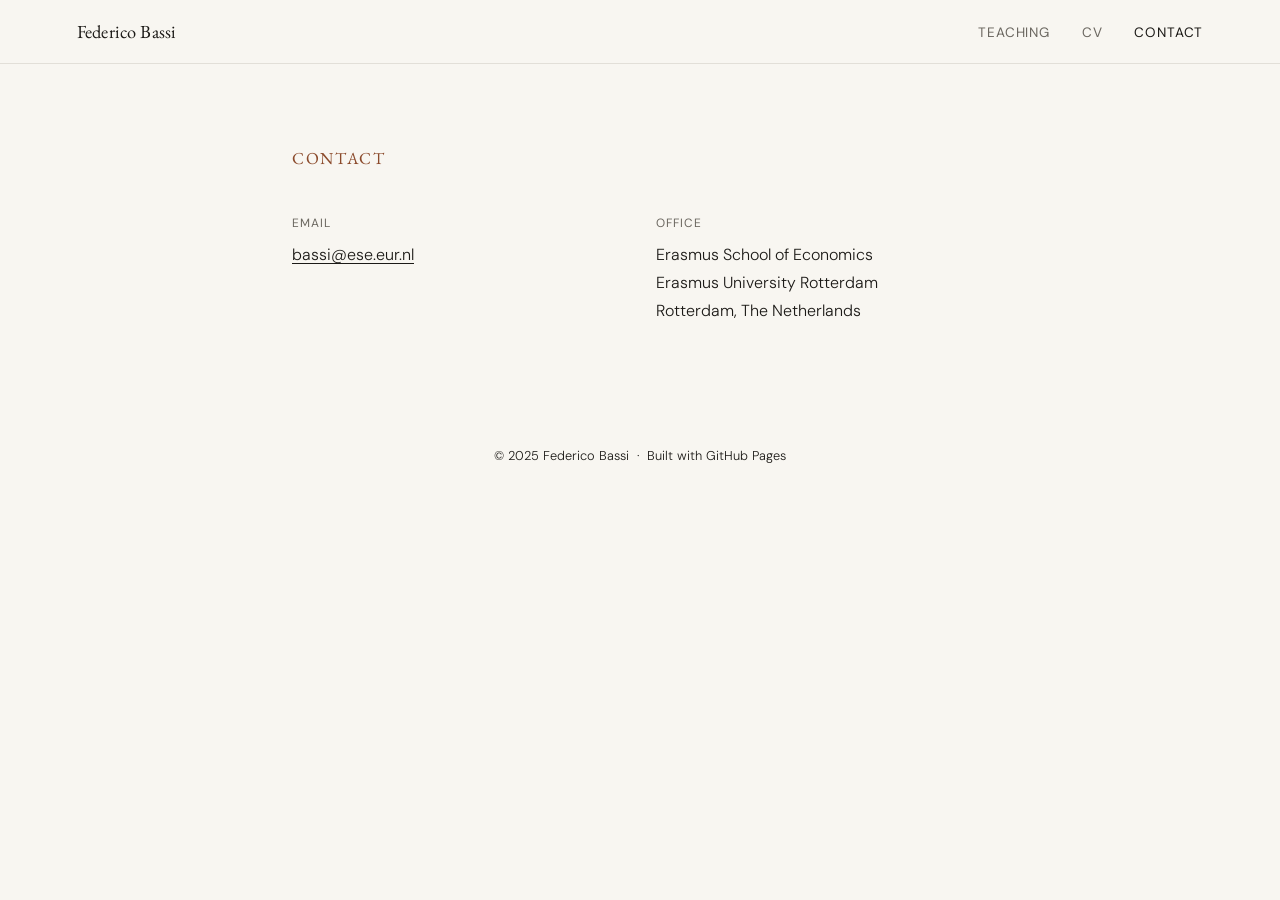
<file: contact.html>
<!DOCTYPE html>
<html lang="en">
<head>
  <meta charset="UTF-8" />
  <meta name="viewport" content="width=device-width, initial-scale=1.0" />
  <title>Contact — Federico Bassi</title>
  <link rel="preconnect" href="https://fonts.googleapis.com" />
  <link rel="preconnect" href="https://fonts.gstatic.com" crossorigin />
  <link href="https://fonts.googleapis.com/css2?family=EB+Garamond:ital,wght@0,400;0,500;1,400&family=DM+Sans:wght@300;400;500&display=swap" rel="stylesheet" />
  <link rel="stylesheet" href="style.css" />
</head>
<body>
  <nav>
    <a class="nav-name" href="index.html">Federico Bassi</a>
    <ul class="nav-links">
      <li><a href="teaching.html">Teaching</a></li>
      <li><a href="cv.html">CV</a></li>
      <li><a href="contact.html" class="active">Contact</a></li>
    </ul>
  </nav>

  <main>
    <section>
      <h2>Contact</h2>
      <div class="contact-grid">
        <div class="contact-block">
          <p class="label">Email</p>
          <p class="value"><a href="mailto:bassi@ese.eur.nl">bassi@ese.eur.nl</a></p>
        </div>
        <div class="contact-block">
          <p class="label">Office</p>
          <p class="value">
            Erasmus School of Economics<br>
            Erasmus University Rotterdam<br>
            Rotterdam, The Netherlands
          </p>
        </div>
      </div>
    </section>
  </main>

  <footer>
    <p>&copy; 2025 Federico Bassi &nbsp;·&nbsp; Built with GitHub Pages</p>
  </footer>
</body>
</html>
</file>
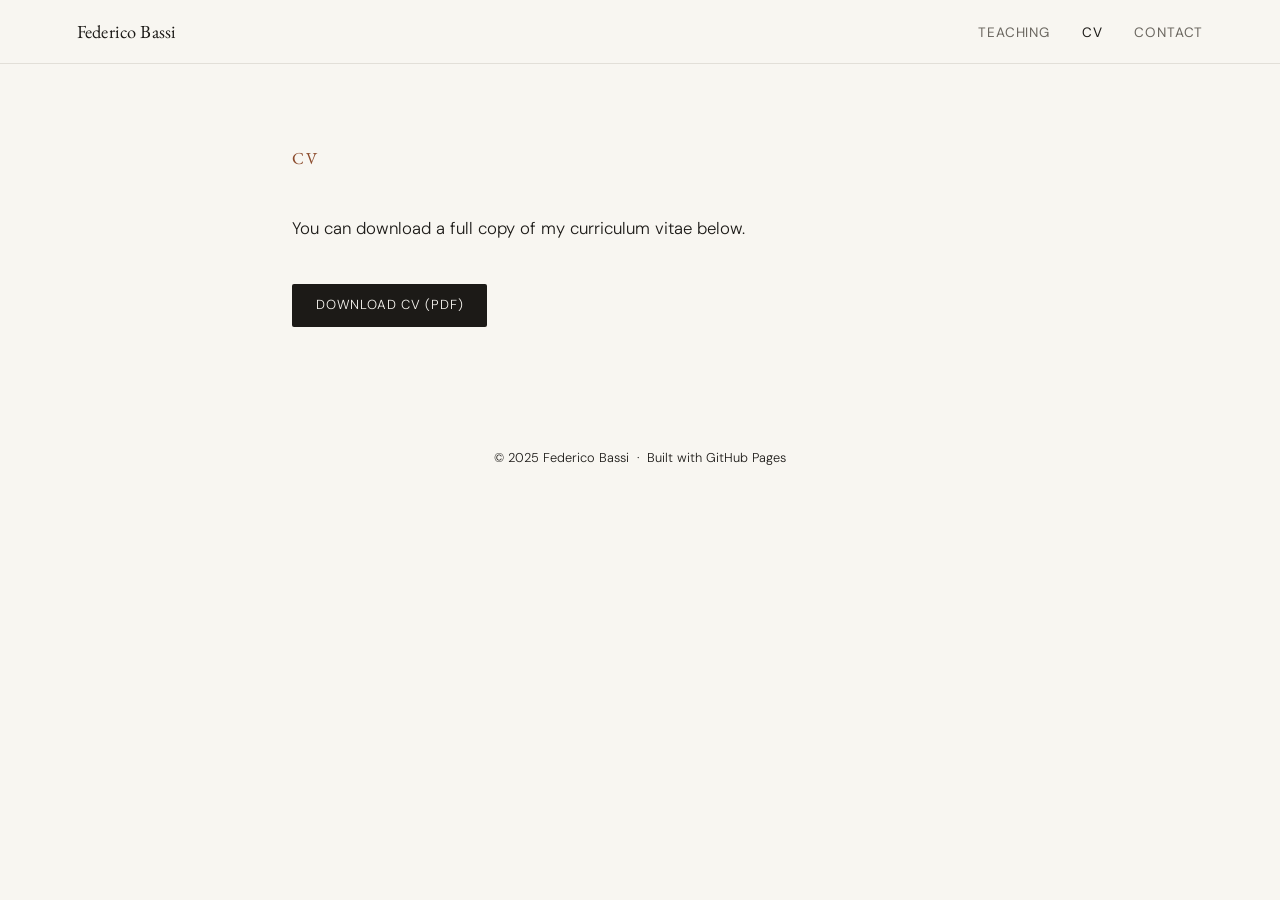
<file: cv.html>
<!DOCTYPE html>
<html lang="en">
<head>
  <meta charset="UTF-8" />
  <meta name="viewport" content="width=device-width, initial-scale=1.0" />
  <title>CV — Federico Bassi</title>
  <link rel="preconnect" href="https://fonts.googleapis.com" />
  <link rel="preconnect" href="https://fonts.gstatic.com" crossorigin />
  <link href="https://fonts.googleapis.com/css2?family=EB+Garamond:ital,wght@0,400;0,500;1,400&family=DM+Sans:wght@300;400;500&display=swap" rel="stylesheet" />
  <link rel="stylesheet" href="style.css" />
</head>
<body>
  <nav>
    <a class="nav-name" href="index.html">Federico Bassi</a>
    <ul class="nav-links">
      <li><a href="teaching.html">Teaching</a></li>
      <li><a href="cv.html" class="active">CV</a></li>
      <li><a href="contact.html">Contact</a></li>
    </ul>
  </nav>

  <main>
    <section>
      <h2>CV</h2>
      <p class="cv-note">
        You can download a full copy of my curriculum vitae below.
      </p>
      <a class="cv-download" href="files/cv_bassi.pdf" target="_blank">Download CV (PDF)</a>
    </section>
  </main>

  <footer>
    <p>&copy; 2025 Federico Bassi &nbsp;·&nbsp; Built with GitHub Pages</p>
  </footer>
</body>
</html>
</file>
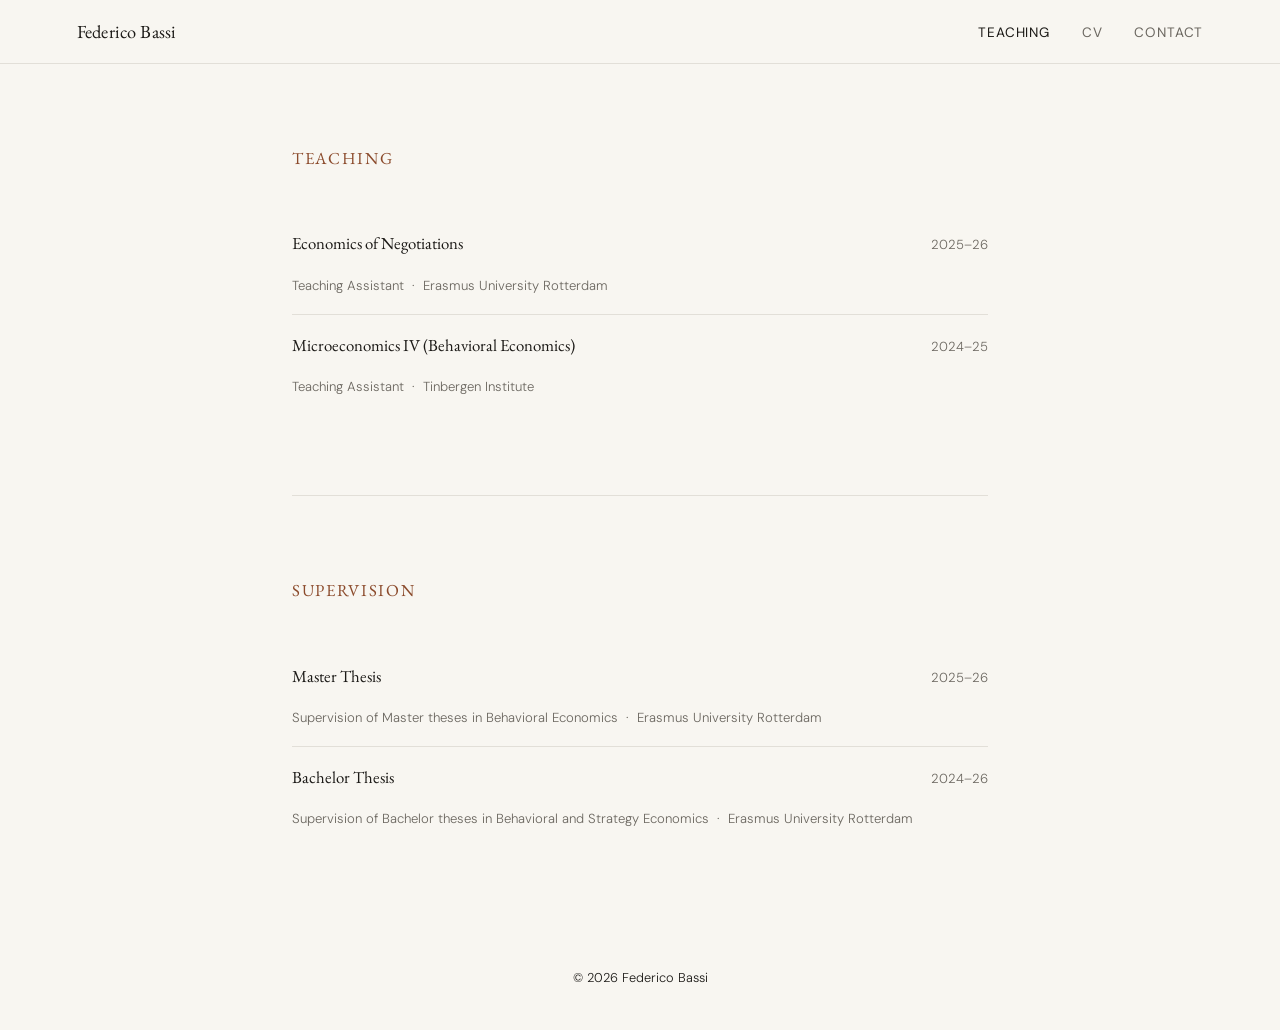
<file: teaching.html>
<!DOCTYPE html>
<html lang="en">
<head>
  <meta charset="UTF-8" />
  <meta name="viewport" content="width=device-width, initial-scale=1.0" />
  <title>Teaching — Federico Bassi</title>
  <link rel="preconnect" href="https://fonts.googleapis.com" />
  <link rel="preconnect" href="https://fonts.gstatic.com" crossorigin />
  <link href="https://fonts.googleapis.com/css2?family=EB+Garamond:ital,wght@0,400;0,500;1,400&family=DM+Sans:wght@300;400;500&display=swap" rel="stylesheet" />
  <link rel="stylesheet" href="style.css" />
</head>
<body>
  <nav>
    <a class="nav-name" href="index.html">Federico Bassi</a>
    <ul class="nav-links">
      <li><a href="teaching.html" class="active">Teaching</a></li>
      <li><a href="cv.html">CV</a></li>
      <li><a href="contact.html">Contact</a></li>
    </ul>
  </nav>

  <main>
    <section>
      <h2>Teaching</h2>

      <div class="course">
        <div>
          <p class="course-name">Economics of Negotiations</p>
          <p class="course-role">Teaching Assistant &nbsp;·&nbsp; Erasmus University Rotterdam</p>
        </div>
        <p class="course-year">2025–26</p>
      </div>
      
      <div class="course">
        <div>
          <p class="course-name">Microeconomics IV (Behavioral Economics)</p>
          <p class="course-role">Teaching Assistant &nbsp;·&nbsp; Tinbergen Institute</p>
        </div>
        <p class="course-year">2024–25</p>
      </div>
      </section>
    
      <section>
      <h2>Supervision</h2>
      <div class="course">
        <div>
          <p class="course-name">Master Thesis</p>
          <p class="course-role">Supervision of Master theses in Behavioral Economics &nbsp;·&nbsp; Erasmus University Rotterdam</p>
        </div>
        <p class="course-year">2025–26</p>
      </div>

      <div class="course">
        <div>
          <p class="course-name">Bachelor Thesis</p>
          <p class="course-role">Supervision of Bachelor theses in Behavioral and Strategy Economics &nbsp;·&nbsp; Erasmus University Rotterdam</p>
        </div>
        <p class="course-year">2024–26</p>
      </div>

    </section>
  </main>

  <footer>
    <p>&copy; 2026 Federico Bassi</p>
  </footer>
</body>
</html>
</file>
<file: style.css>
*, *::before, *::after { box-sizing: border-box; margin: 0; padding: 0; }

:root {
  --cream: #f8f6f1;
  --white: #ffffff;
  --ink: #1c1a17;
  --muted: #6b6760;
  --rule: #e2dfd8;
  --accent: #8b4a2b;
  --nav-h: 64px;
}

html { scroll-behavior: smooth; }

body {
  background: var(--cream);
  color: var(--ink);
  font-family: 'DM Sans', sans-serif;
  font-size: 16px;
  line-height: 1.75;
  font-weight: 300;
}

/* NAV */
nav {
  position: sticky; top: 0; z-index: 100;
  background: var(--cream);
  border-bottom: 1px solid var(--rule);
  height: var(--nav-h);
  display: flex; align-items: center; justify-content: space-between;
  padding: 0 clamp(1.5rem, 6vw, 5rem);
}
.nav-name {
  font-family: 'EB Garamond', Georgia, serif;
  font-size: 1.15rem; letter-spacing: 0.01em;
  color: var(--ink); text-decoration: none;
}
.nav-links { display: flex; gap: 2rem; list-style: none; }
.nav-links a {
  font-size: 0.85rem; font-weight: 400;
  letter-spacing: 0.06em; text-transform: uppercase;
  text-decoration: none; color: var(--muted);
  transition: color 0.2s;
}
.nav-links a:hover, .nav-links a.active { color: var(--ink); }

/* LAYOUT */
main { max-width: 760px; margin: 0 auto; padding: 0 clamp(1.5rem, 6vw, 2rem); }

section { padding: 5rem 0; border-bottom: 1px solid var(--rule); }
section:last-of-type { border-bottom: none; }

h2 {
  font-family: 'EB Garamond', Georgia, serif;
  font-size: 1.05rem; font-weight: 400;
  letter-spacing: 0.1em; text-transform: uppercase;
  color: var(--accent); margin-bottom: 2.5rem;
}

p { margin-bottom: 1rem; color: var(--ink); }
p:last-child { margin-bottom: 0; }
a { color: var(--ink); text-decoration: underline; text-underline-offset: 3px; }
a:hover { color: var(--accent); }

/* HOME */
#home {
  display: grid; grid-template-columns: 1fr auto;
  gap: 3rem; align-items: start; padding: 5rem 0;
}
.hero-text h1 {
  font-family: 'EB Garamond', Georgia, serif;
  font-size: clamp(2rem, 5vw, 3rem);
  font-weight: 400; line-height: 1.15; margin-bottom: 0.4rem;
}
.hero-text .subtitle {
  font-size: 0.9rem; letter-spacing: 0.04em;
  color: var(--muted); margin-bottom: 2rem; font-weight: 400;
}
.hero-text .bio { font-size: 1.05rem; line-height: 1.8; }
.hero-links { display: flex; gap: 1rem; margin-top: 2rem; flex-wrap: wrap; }
.hero-links a {
  font-size: 0.8rem; letter-spacing: 0.06em; text-transform: uppercase;
  text-decoration: none; border: 1px solid var(--rule);
  padding: 0.45rem 1rem; border-radius: 2px; color: var(--muted);
  transition: border-color 0.2s, color 0.2s;
}
.hero-links a:hover { border-color: var(--ink); color: var(--ink); }
.profile-photo {
  width: 200px; height: 250px; border-radius: 2px;
  background: var(--rule); display: flex; align-items: center;
  justify-content: center; overflow: hidden; flex-shrink: 0;
}
.profile-photo img { width: 100%; height: 100%; object-fit: cover; }

/* TEACHING */
.course {
  display: grid; grid-template-columns: 1fr auto;
  align-items: baseline; gap: 1rem;
  padding: 1rem 0; border-bottom: 1px solid var(--rule);
}
.course:last-child { border-bottom: none; }
.course-name { font-family: 'EB Garamond', Georgia, serif; font-size: 1.05rem; }
.course-role { font-size: 0.82rem; color: var(--muted); }
.course-year { font-size: 0.82rem; color: var(--muted); white-space: nowrap; }

/* CV */
.cv-note { font-size: 1.05rem; line-height: 1.8; }
.cv-download {
  display: inline-block; margin-top: 1.5rem;
  font-size: 0.82rem; letter-spacing: 0.06em; text-transform: uppercase;
  text-decoration: none; background: var(--ink); color: var(--cream);
  padding: 0.65rem 1.5rem; border-radius: 2px; transition: opacity 0.2s;
}
.cv-download:hover { opacity: 0.8; color: var(--cream); }

/* CONTACT */
.contact-grid { display: grid; grid-template-columns: 1fr 1fr; gap: 2rem; }
.contact-block .label {
  font-size: 0.75rem; letter-spacing: 0.08em; text-transform: uppercase;
  color: var(--muted); margin-bottom: 0.4rem; font-weight: 400;
}
.contact-block .value { font-size: 1rem; }

/* FOOTER */
footer { text-align: center; padding: 2.5rem 0; font-size: 0.8rem; color: var(--muted); }

/* RESPONSIVE */
@media (max-width: 600px) {
  #home {
    grid-template-columns: 1fr;
    text-align: center;
  }
  .profile-photo {
    width: 150px;
    height: 190px;
    margin: 0 auto;
    order: -1;
  }
  .hero-links {
    justify-content: center;
  }
  .contact-grid {
    grid-template-columns: 1fr;
  }
}
</file>
